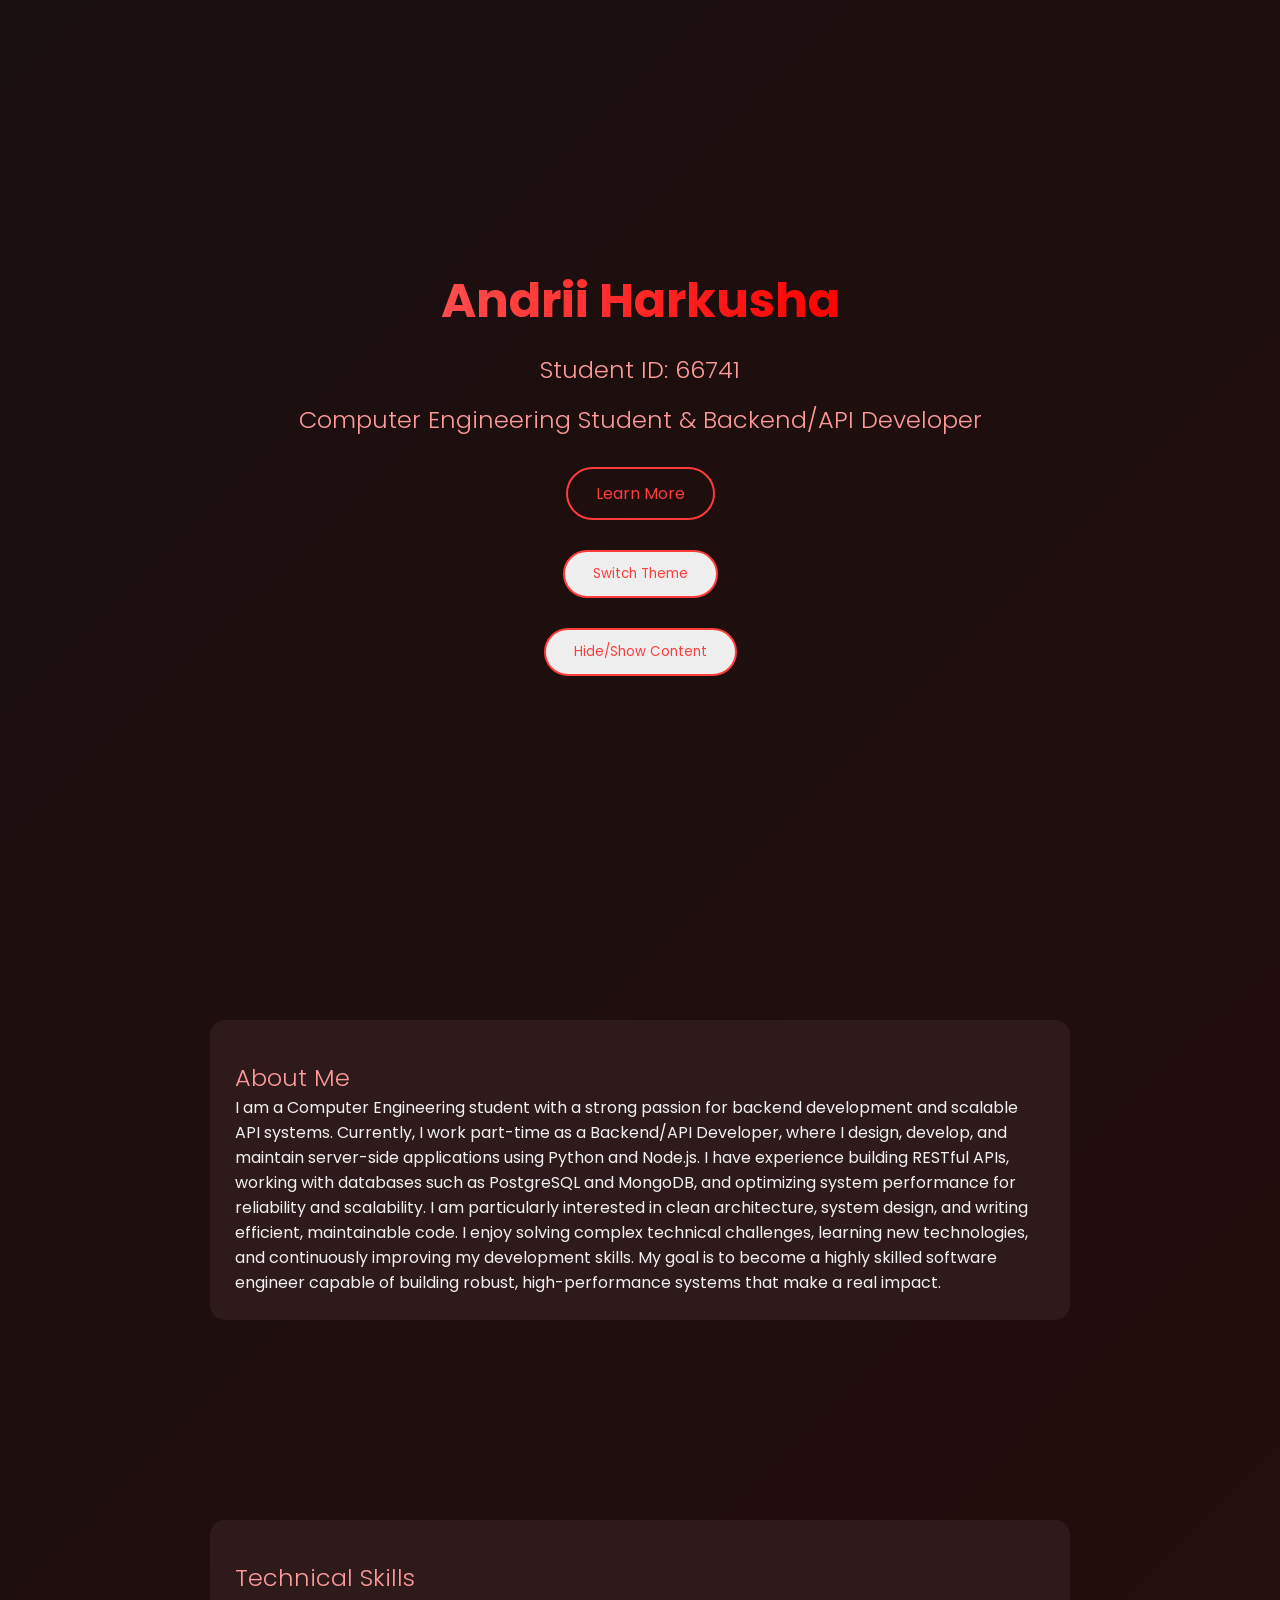
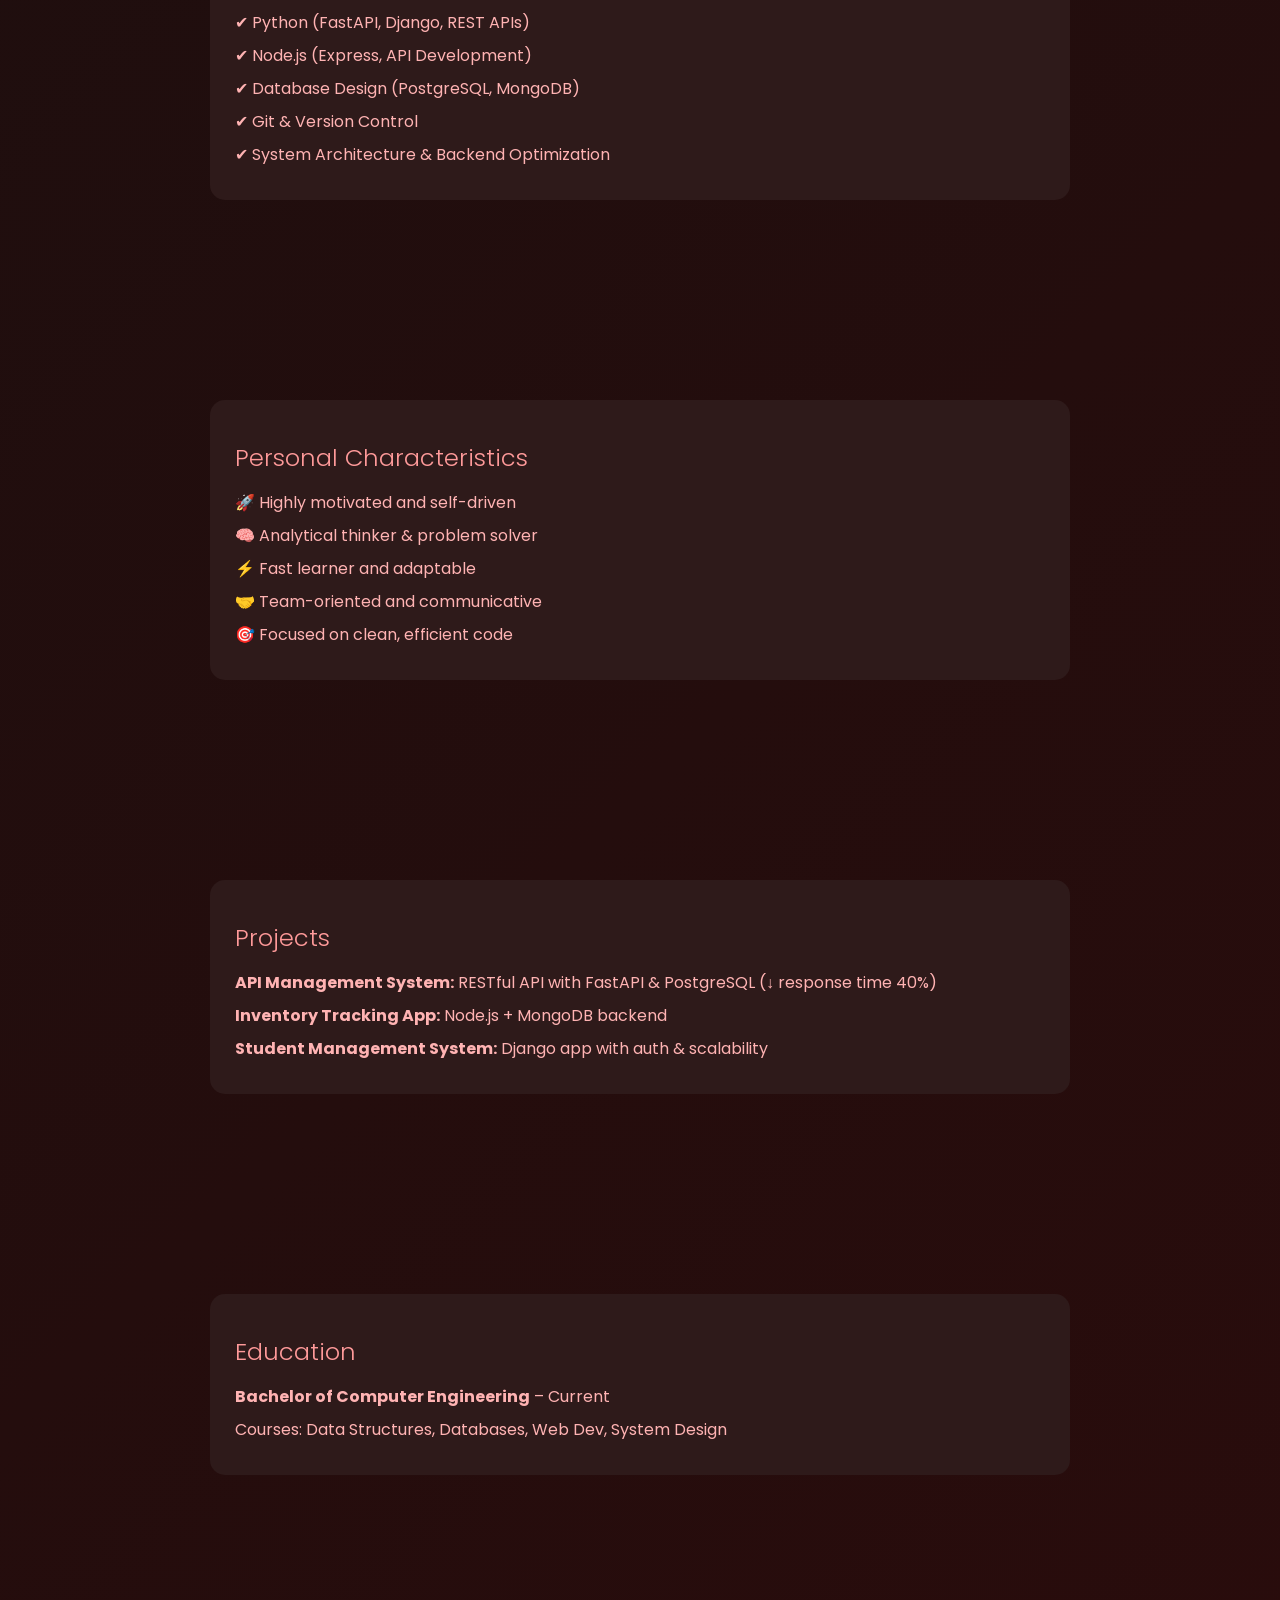
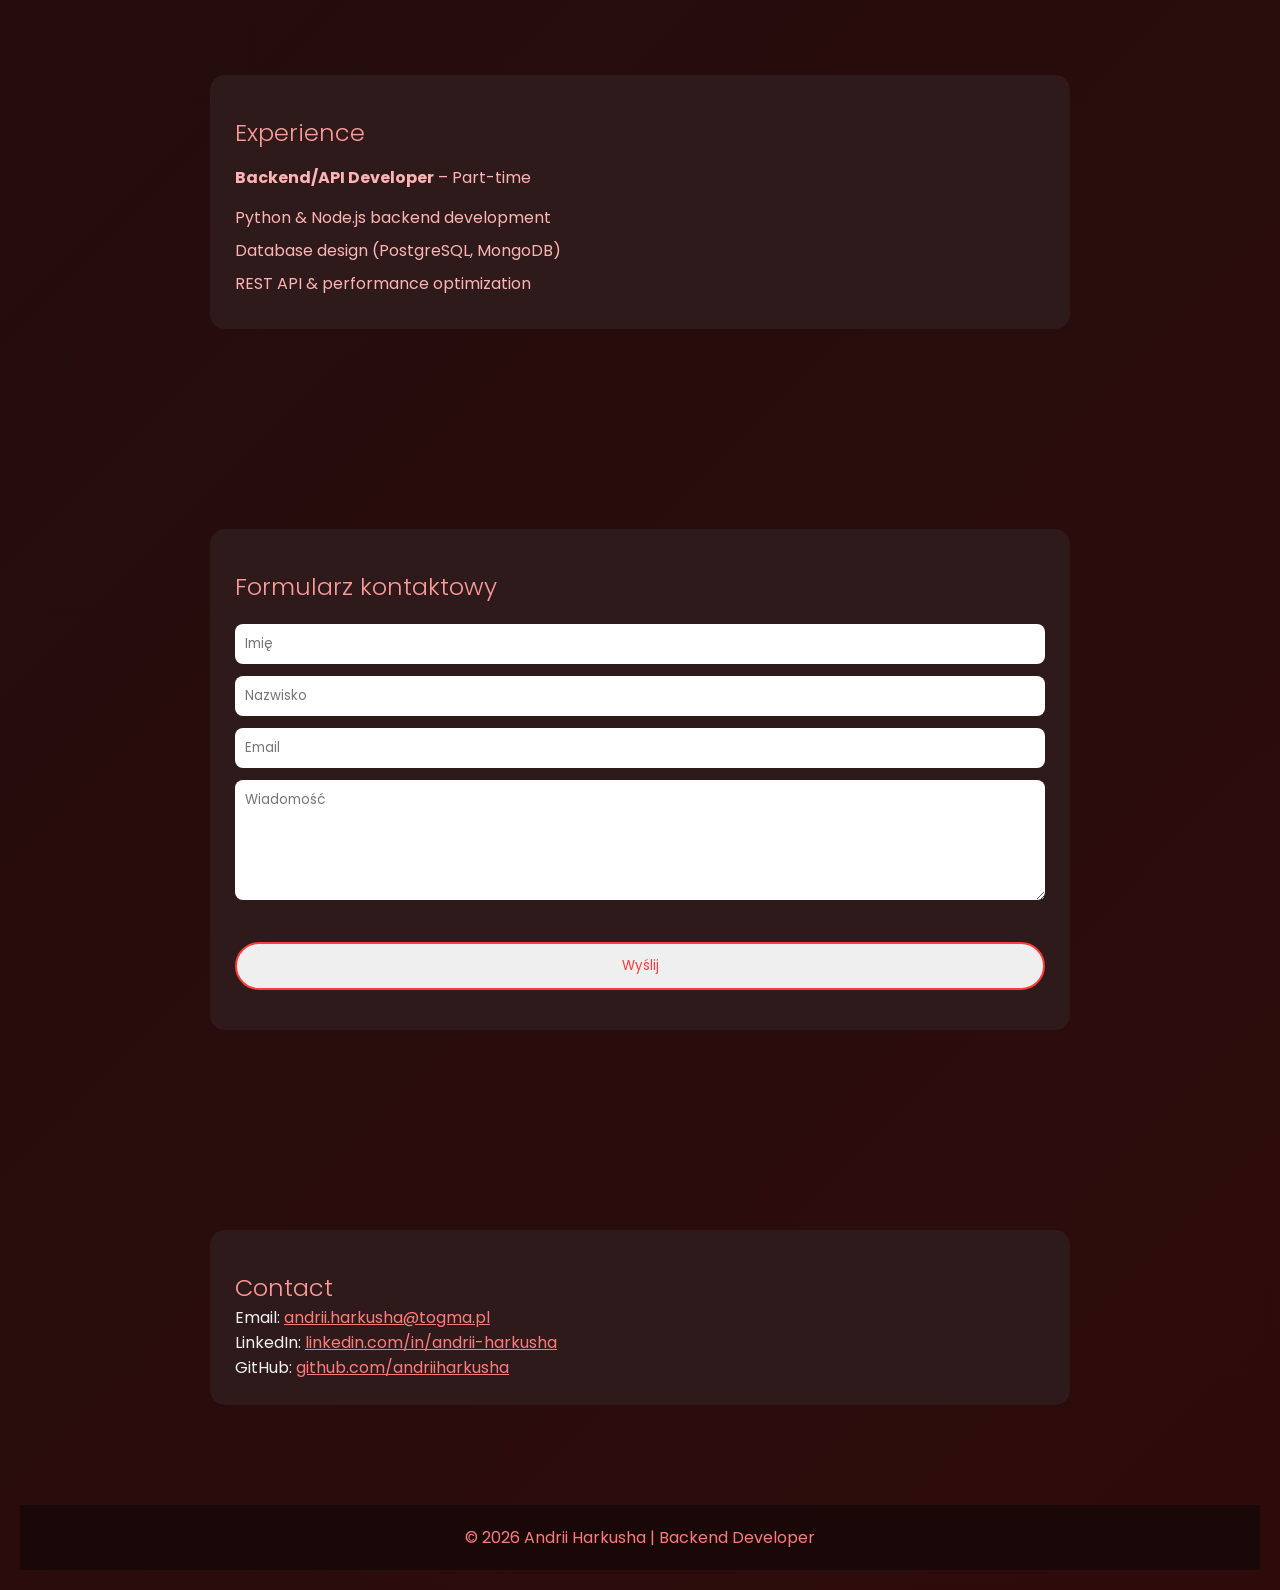
<file: zad6/index.html>
<!DOCTYPE html>
<html lang="en">
<head>
<meta charset="UTF-8">
<meta name="viewport" content="width=device-width, initial-scale=1.0">

<link href="https://fonts.googleapis.com/css2?family=Poppins:wght@300;400;600&display=swap" rel="stylesheet">
<link rel="stylesheet" href="./styles.css">
<script src="./script.js"></script>
<title>Andrii Harkusha 66741 | Portfolio</title>
</head>

<body class="theme-red"> 

<header>
    <h1>Andrii Harkusha</h1>
    <h2>Student ID: 66741</h2>
    <h2>Computer Engineering Student & Backend/API Developer</h2>

    <a href="#about" class="btn">Learn More</a>

   
    <button class="btn" onclick="toggleTheme()">Switch Theme</button>
<button class="btn" onclick="toggleContent()">Hide/Show Content</button>
</header>

<section id="about">
    <div class="card">
        <h2>About Me</h2>
        <p class="about-text">
            I am a Computer Engineering student with a strong passion for backend development 
            and scalable API systems. Currently, I work part-time as a Backend/API Developer, 
            where I design, develop, and maintain server-side applications using Python and Node.js. 
            I have experience building RESTful APIs, working with databases such as PostgreSQL 
            and MongoDB, and optimizing system performance for reliability and scalability.

            I am particularly interested in clean architecture, system design, and writing 
            efficient, maintainable code. I enjoy solving complex technical challenges, 
            learning new technologies, and continuously improving my development skills. 
            My goal is to become a highly skilled software engineer capable of building 
            robust, high-performance systems that make a real impact.
        </p>
    </div>
</section>

<!-- Skills -->
<section id="skills">
    <div class="card">
        <h2>Technical Skills</h2>
        <ul id="skills-list"></ul>
    </div>
</section>

<!-- Characteristics -->
<section id="characteristics">
    <div class="card">
        <h2>Personal Characteristics</h2>
        <ul id="characteristics-list"></ul>
    </div>
</section>

<!-- Projects -->
<section id="projects">
    <div class="card">
        <h2>Projects</h2>
        <ul id="projects-list"></ul>
    </div>
</section>

<!-- Education -->
<section id="education">
    <div class="card">
        <h2>Education</h2>
        <ul id="education-list"></ul>
    </div>
</section>

<!-- Experience -->
<section id="experience">
    <div class="card">
        <h2>Experience</h2>
        <ul id="experience-list"></ul>
    </div>
</section>

<section id="form-section">
    <div class="card">
        <h2>Formularz kontaktowy</h2>

        <form id="contactForm">
            <input type="text" id="firstName" placeholder="Imię" required/>
            <input type="text" id="lastName" placeholder="Nazwisko"required />
            <input type="email" id="email" placeholder="Email"required />
            <textarea id="message" placeholder="Wiadomość" required></textarea>

            <button type="submit" class="btn">Wyślij</button>
        </form>

        <p id="formMsg" style="margin-top:15px;"></p>
    </div>
</section>

<section id="contact">
    <div class="card">
        <h2>Contact</h2>
        <p>Email: <a href="mailto:andrii.harkusha@togma.pl">andrii.harkusha@togma.pl</a></p>
        <p>LinkedIn: <a href="https://www.linkedin.com/in/an" target="_blank">linkedin.com/in/andrii-harkusha</a></p>
        <p>GitHub: <a href="https://github.com/adwdhs" target="_blank">github.com/andriiharkusha</a></p>
    </div>
</section>

<footer>
    © 2026 Andrii Harkusha | Backend Developer
</footer>

</body>
</html>
</file>
<file: zad6/styles.css>
/* BASE (shared styles) */
* {
    margin: 0;
    padding: 0;
    box-sizing: border-box;
    scroll-behavior: smooth;
    font-family: 'Poppins', sans-serif;
}

body {
    color: #f1f1f1;
    padding: 20px;
    transition: background 0.3s ease, color 0.3s ease;
}

header {
    height: 100vh;
    display: flex;
    flex-direction: column;
    justify-content: center;
    align-items: center;
    text-align: center;
}

h1 {
    font-size: 3rem;
    -webkit-background-clip: text;
    -webkit-text-fill-color: transparent;
}

h2 {
    margin-top: 15px;
    font-weight: 300;
}

.btn {
    margin-top: 30px;
    padding: 12px 28px;
    border-radius: 30px;
    text-decoration: none;
    transition: 0.3s ease;
}

section {
    padding: 80px 20px;
    max-width: 900px;
    margin: auto;
}

.card {
    padding: 25px;
    margin: 20px 0;
    border-radius: 15px;
    transition: 0.3s ease;
}

.card:hover {
    transform: translateY(-8px);
}

ul {
    list-style: none;
    margin-top: 15px;
}

li {
    margin: 8px 0;
}

footer {
    text-align: center;
    padding: 20px;
}

/* ===================== */
/* RED THEME */
/* ===================== */

.theme-red {
    background: linear-gradient(135deg, #1a0f0f, #2e0b0b);
}


.theme-red h2 {
    color: #ff9a9a;
}

.theme-red .btn {
    border: 2px solid #ff3b3b;
    color: #ff3b3b;
}

.theme-red .btn:hover {
    background: #ff3b3b;
    color: white;
    box-shadow: 0 0 15px #ff3b3b;
}

.theme-red .card {
    background: #2e1a1a;
}

.theme-red .card:hover {
    box-shadow: 0 10px 25px rgba(255, 59, 59, 0.4);
}

.theme-red li {
    color: #ffb3b3;
}

.theme-red footer {
    background: #1a0707;
    color: #ff7b7b;
}

.theme-red a {
    color: #ff7b7b;
}

/* ===================== */
/* GREEN THEME */
/* ===================== */

.theme-green {
    background: linear-gradient(135deg, #0f1a12, #0b2e13);
}



.theme-green h2 {
    color: #a7f3d0;
}

.theme-green .btn {
    border: 2px solid #2e8b57;
    color: #2e8b57;
}

.theme-green .btn:hover {
    background: #2e8b57;
    color: white;
    box-shadow: 0 0 15px #2e8b57;
}

.theme-green .card {
    background: #1a2e1f;
}

.theme-green .card:hover {
    box-shadow: 0 10px 25px rgba(46,139,87,0.4);
}

.theme-green li {
    color: #bbf7d0;
}

.theme-green footer {
    background: #071a0c;
    color: #6ee7b7;
}

.theme-green a {
    color: #6ee7b7;
}

form {
    display: flex;
    flex-direction: column;
    gap: 12px;
    margin-top: 20px;
}

input, textarea {
    padding: 10px;
    border-radius: 8px;
    border: none;
    outline: none;
}

textarea {
    min-height: 120px;
    resize: vertical;
}

h1 {
    font-size: 3rem;
    color: white;
}

.theme-red h1 {
    background: linear-gradient(90deg, #ff4d4d, #ff0000);
    -webkit-background-clip: text;
    -webkit-text-fill-color: transparent;
}

.theme-green h1 {
    background: linear-gradient(90deg, #2e8b57, #00c853);
    -webkit-background-clip: text;
    -webkit-text-fill-color: transparent;
}
</file>
